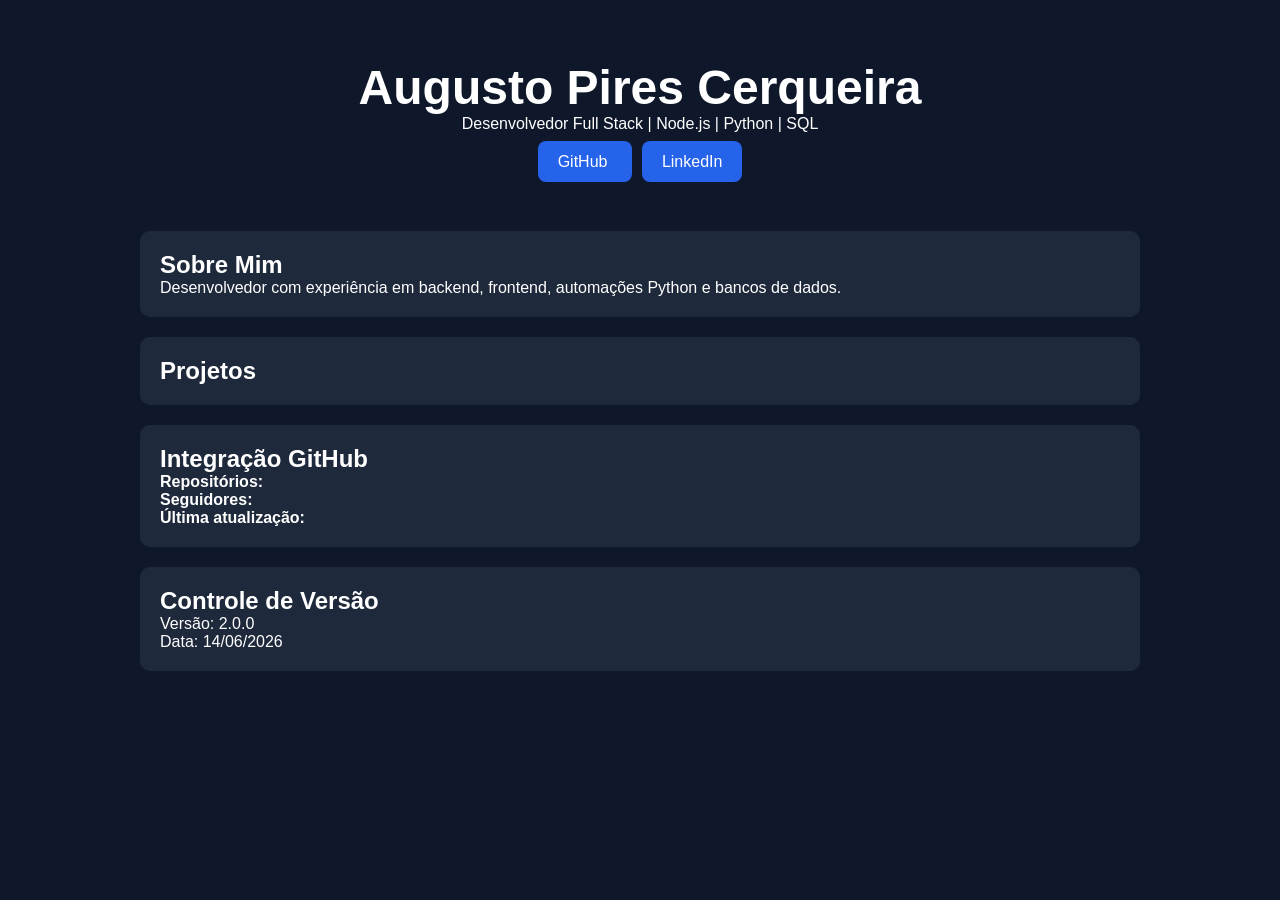
<file: index.html>
<!DOCTYPE html>
<html lang="pt-BR">

<head>
  <meta charset="UTF-8">
  <meta name="viewport" content="width=device-width, initial-scale=1">

  <title>Augusto Pires Cerqueira</title>

  <link rel="stylesheet" href="./css/style.css">
</head>

<body>

  <header class="hero">

    <h1>Augusto Pires Cerqueira</h1>

    <p>
      Desenvolvedor Full Stack | Node.js | Python | SQL
    </p>

    <div class="buttons">

      <a href="https://github.com/AugustoP-C" target="_blank">
        GitHub
      </a>

      <a href="https://linkedin.com" target="_blank">
        LinkedIn
      </a>

    </div>

  </header>

  <main>

    <section class="card">

      <h2>Sobre Mim</h2>

      <p>
        Desenvolvedor com experiência em backend,
        frontend, automações Python e bancos de dados.
      </p>

    </section>

    <section class="card">

      <h2>Projetos</h2>

      <div id="repos"></div>

    </section>

    <section class="card">

      <h2>Integração GitHub</h2>

      <p><strong>Repositórios:</strong> <span id="repoCount"></span></p>

      <p><strong>Seguidores:</strong> <span id="followers"></span></p>

      <p><strong>Última atualização:</strong> <span id="updated"></span></p>

    </section>

    <section class="card">

      <h2>Controle de Versão</h2>

      <div id="version"></div>

    </section>

  </main>

  <script src="./js/github.js"></script>
  <script src="./js/main.js"></script>

</body>

</html>
</file>
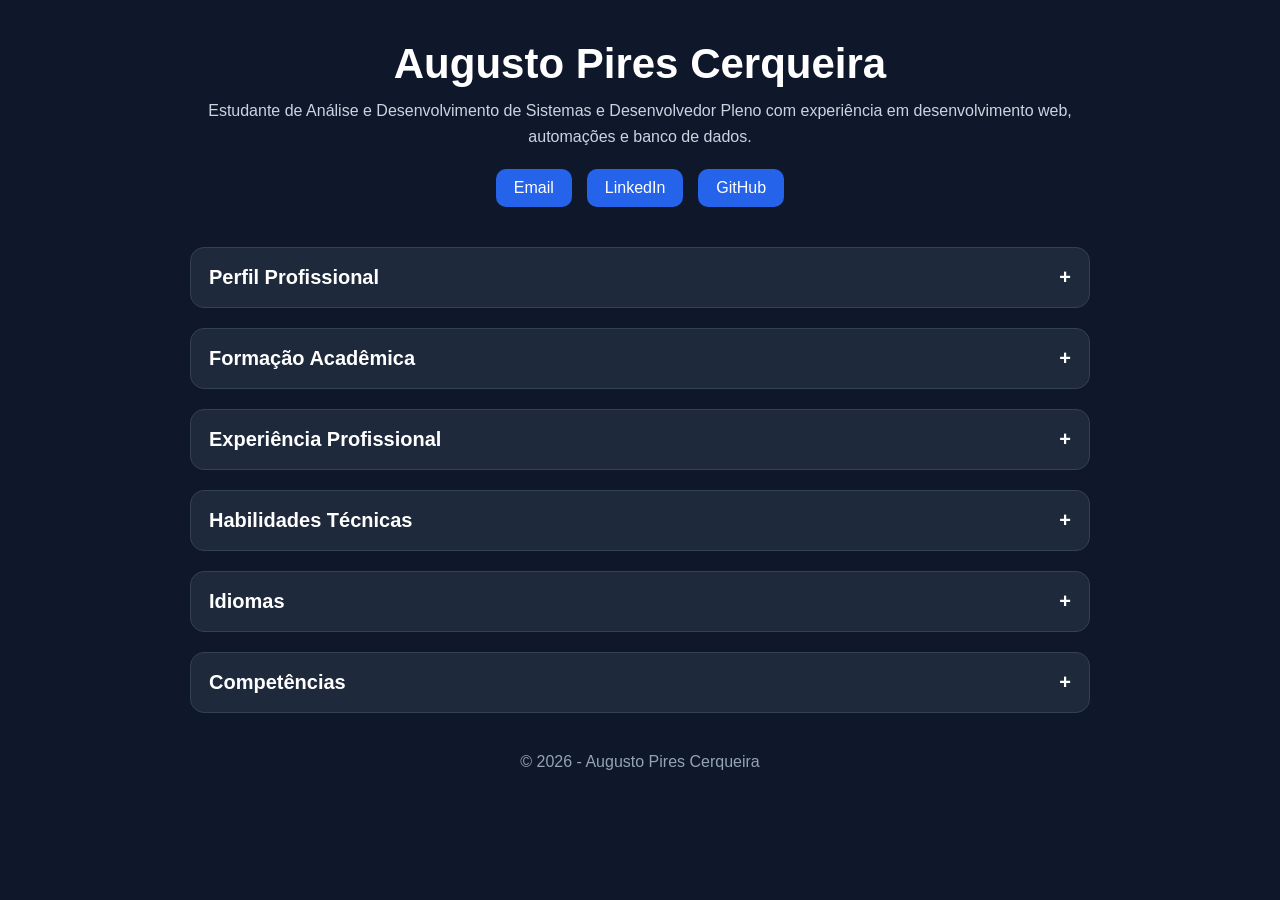
<file: portifolioPaginaWeb.html>
<!-- portifolio web -->
  <!DOCTYPE html>
<html lang="pt-BR">
<head>
  <meta charset="UTF-8" />
  <meta name="viewport" content="width=device-width, initial-scale=1.0"/>
  <title>Portfólio - Augusto Pires</title>

  <style>
    *{
      margin:0;
      padding:0;
      box-sizing:border-box;
      font-family: Arial, Helvetica, sans-serif;
    }

    body{
      background:#0f172a;
      color:white;
      padding:40px 20px;
    }

    .container{
      max-width:900px;
      margin:auto;
    }

    .perfil{
      text-align:center;
      margin-bottom:40px;
    }

    .perfil h1{
      font-size:42px;
      margin-bottom:10px;
    }

    .perfil p{
      color:#cbd5e1;
      line-height:1.6;
    }

    .links{
      margin-top:20px;
      display:flex;
      justify-content:center;
      gap:15px;
      flex-wrap:wrap;
    }

    .links a{
      text-decoration:none;
      color:white;
      background:#2563eb;
      padding:10px 18px;
      border-radius:10px;
      transition:0.3s;
    }

    .links a:hover{
      background:#1d4ed8;
    }

    .section{
      background:#1e293b;
      margin-bottom:20px;
      border-radius:14px;
      overflow:hidden;
      border:1px solid #334155;
    }

    .section-title{
      padding:18px;
      cursor:pointer;
      font-size:20px;
      font-weight:bold;
      transition:0.3s;
      display:flex;
      justify-content:space-between;
      align-items:center;
    }

    .section-title:hover{
      background:#334155;
    }

    .content{
      max-height:0;
      overflow:hidden;
      transition:0.4s ease;
      background:#0f172a;
    }

    .content-inner{
      padding:20px;
      line-height:1.8;
      color:#cbd5e1;
    }

    .active .content{
      max-height:500px;
    }

    ul{
      padding-left:20px;
    }

    .badge{
      display:inline-block;
      background:#2563eb;
      padding:8px 14px;
      border-radius:999px;
      margin:5px;
      font-size:14px;
    }

    footer{
      text-align:center;
      margin-top:40px;
      color:#94a3b8;
    }
  </style>
</head>

<body>

  <div class="container">

    <div class="perfil">
      <h1>Augusto Pires Cerqueira</h1>

      <p>
        Estudante de Análise e Desenvolvimento de Sistemas e Desenvolvedor Pleno
        com experiência em desenvolvimento web, automações e banco de dados.
      </p>

      <div class="links">
        <a href="mailto:augustopirescerqueira@gmail.com">Email</a>

        <a href="https://linkedin.com" target="_blank">
          LinkedIn
        </a>

        <a href="https://github.com/AugustoP-C" target="_blank">
          GitHub
        </a>
      </div>
    </div>

    <!-- SOBRE -->
    <div class="section">
      <div class="section-title">
        Perfil Profissional
        <span>+</span>
      </div>

      <div class="content">
        <div class="content-inner">
          Sou estudante de ADS e desenvolvedor com 4 anos de experiência.
          Tenho experiência com desenvolvimento backend, frontend,
          automações em Python e banco de dados SQL e NoSQL.
          Busco sempre evoluir minhas habilidades técnicas e profissionais.
        </div>
      </div>
    </div>

    <!-- FORMAÇÃO -->
    <div class="section">
      <div class="section-title">
        Formação Acadêmica
        <span>+</span>
      </div>

      <div class="content">
        <div class="content-inner">
          <strong>Análise e Desenvolvimento de Sistemas – CEUB</strong>
          <br>
          Período: 2026 – 2028
        </div>
      </div>
    </div>

    <!-- EXPERIÊNCIA -->
    <div class="section">
      <div class="section-title">
        Experiência Profissional
        <span>+</span>
      </div>

      <div class="content">
        <div class="content-inner">
          <strong>Desenvolvedor – Bitgov</strong>

          <br><br>

          Atuação no desenvolvimento de aplicações front-end e back-end,
          além de automações em Python para geração e processamento de dados.

          <br><br>

          Tecnologias:
          <ul>
            <li>Node.js</li>
            <li>Python</li>
            <li>JavaScript</li>
            <li>HTML e CSS</li>
            <li>SQL</li>
          </ul>
        </div>
      </div>
    </div>

    <!-- HABILIDADES -->
    <div class="section">
      <div class="section-title">
        Habilidades Técnicas
        <span>+</span>
      </div>

      <div class="content">
        <div class="content-inner">

          <div class="badge">JavaScript</div>
          <div class="badge">TypeScript</div>
          <div class="badge">Node.js</div>
          <div class="badge">HTML</div>
          <div class="badge">CSS</div>
          <div class="badge">Python</div>
          <div class="badge">SQL</div>
          <div class="badge">MongoDB</div>
          <div class="badge">MySQL</div>
          <div class="badge">PostgreSQL</div>
          <div class="badge">Git</div>
          <div class="badge">GitHub</div>

        </div>
      </div>
    </div>

    <!-- IDIOMAS -->
    <div class="section">
      <div class="section-title">
        Idiomas
        <span>+</span>
      </div>

      <div class="content">
        <div class="content-inner">
          <ul>
            <li>Português – Nativo</li>
            <li>Inglês – Básico</li>
          </ul>
        </div>
      </div>
    </div>

    <!-- COMPETÊNCIAS -->
    <div class="section">
      <div class="section-title">
        Competências
        <span>+</span>
      </div>

      <div class="content">
        <div class="content-inner">
          <ul>
            <li>Pensamento lógico</li>
            <li>Resolução de problemas</li>
            <li>Trabalho em equipe</li>
            <li>Comunicação</li>
            <li>Organização</li>
            <li>Aprendizado rápido</li>
          </ul>
        </div>
      </div>
    </div>

    <footer>
      © 2026 - Augusto Pires Cerqueira
    </footer>

  </div>

  <script>
    const sections = document.querySelectorAll(".section");

    sections.forEach(section => {
      const title = section.querySelector(".section-title");

      title.addEventListener("click", () => {
        section.classList.toggle("active");
      });
    });
  </script>

</body>
</html>
</file>
<file: css/style.css>
*{
  margin:0;
  padding:0;
  box-sizing:border-box;
}

body{
  font-family:Arial;
  background:#0f172a;
  color:white;
}

.hero{
  text-align:center;
  padding:60px;
}

.hero h1{
  font-size:3rem;
}

.buttons{
  margin-top:20px;
}

.buttons a{
  text-decoration:none;
  color:white;
  background:#2563eb;
  padding:12px 20px;
  border-radius:8px;
  margin:5px;
}

main{
  width:90%;
  max-width:1000px;
  margin:auto;
}

.card{
  background:#1e293b;
  margin-bottom:20px;
  padding:20px;
  border-radius:10px;
}

.repo{
  margin:10px 0;
  padding:10px;
  background:#334155;
  border-radius:8px;
}
</file>
